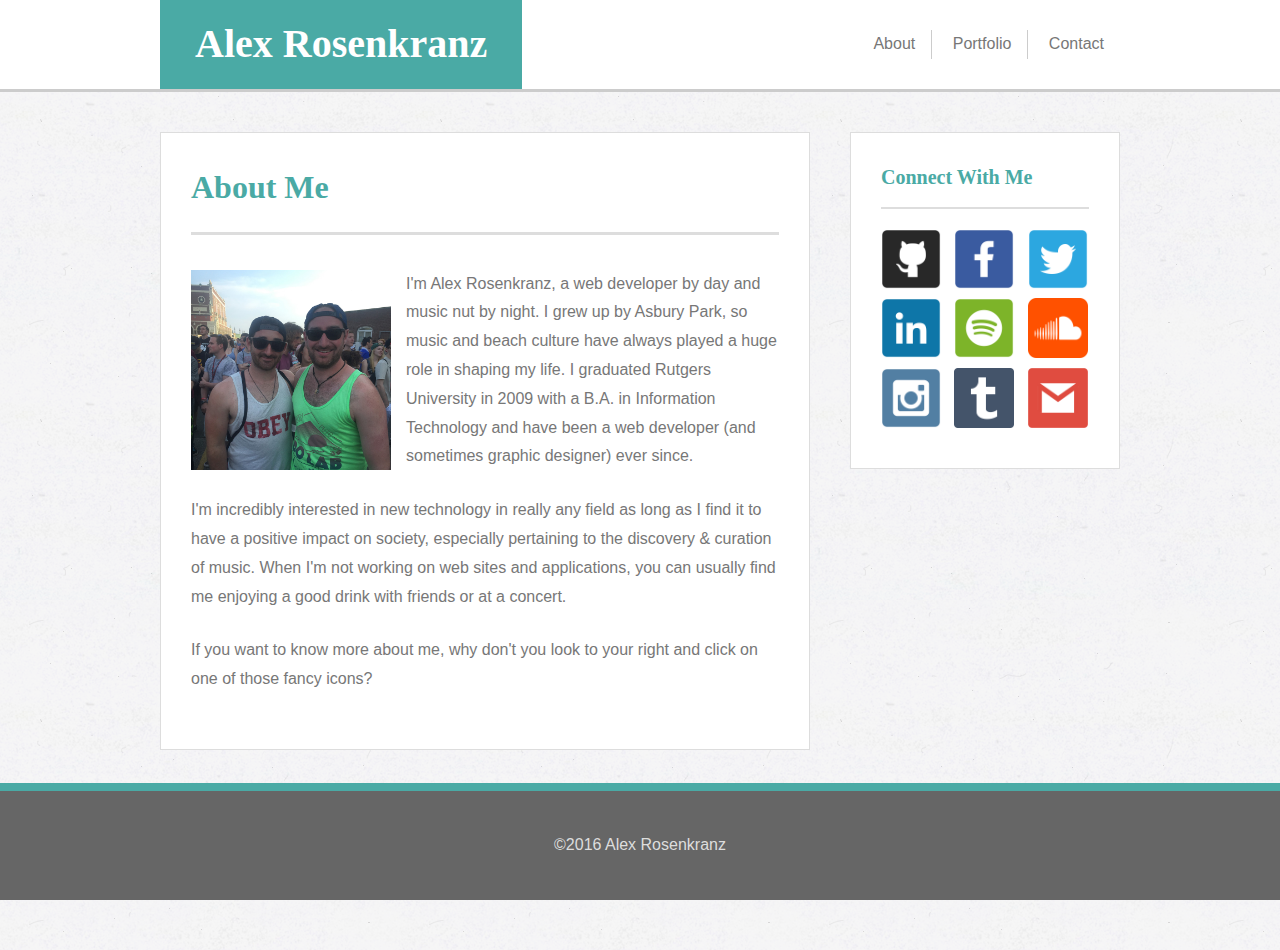
<file: index.html>
<!DOCTYPE html>
<html lang="en">
<head>
	<meta charset="UTF-8">
	<title>Alex Rosenkranz - About Me</title>
	<link rel="stylesheet" href="assets/css/reset.css" type="text/css">
	<link rel="stylesheet" href="assets/css/styles.css" type="text/css">
</head>
<body>
	<header>
		<div class="wrapper">
		<a href="index.html"><h1 class="title">Alex Rosenkranz</h1></a>

		<nav>
			<ul>
				<li><a href="index.html">About</a></li>
				<li><a href="portfolio.html">Portfolio</a></li>
				<li><a href="contact.html">Contact</a></li>
			</ul>
		</nav>
		</div>
	</header>
	
	<div class="wrapper wrapper-640">
		<div id="left-column">
			<h2 class="page-title">About Me</h2>
			<img class="bio-pic" src="assets/images/profile.jpg" alt="bio pic"/>

			<p>I'm Alex Rosenkranz, a web developer by day and music nut by night. I grew up by Asbury Park, so music and beach  culture have always played a huge role in shaping my life. I graduated Rutgers University in 2009 with a B.A. in Information Technology and have been a web developer (and sometimes graphic designer) ever since.</p>

			<p>I'm incredibly interested in new technology in really any field as long as I find it to have a positive impact on society, especially pertaining to the discovery &amp; curation of music. When I'm not working on web sites and applications, you can usually find me enjoying a good drink with friends or at a concert.</p>

			<p>If you want to know more about me, why don't you look to your right and click on one of those fancy icons?</p>


		</div>

		<aside id="right-column">
			<h3 class="sidebar-title">Connect With Me</h3>
			
			<ul class="social-icons">
				<li class="icon"><a href="https://github.com/alexrosenkranz" target="_blank"><img src="assets/images/github.png" alt="GitHub" title="GitHub"/></a></li>
				
				<li class="icon"><a href="https://facebook.com/alex.rosenkranz" target="_blank"><img src="assets/images/facebook.png" alt="Facebook" title="Facebook"/></a></li>
				
				<li class="icon"><a href="https://twitter.com/alexrosenkranz" target="_blank"><img src="assets/images/twitter.png" alt="Twitter" title="Twitter"/></a></li>
				
				<li class="icon"><a href="https://www.linkedin.com/in/alexrosenkranz" target="_blank"><img src="assets/images/linkedin.png" alt="Linkedin" title="Linkedin"/></a></li>
				
				<li class="icon"><a href="https://open.spotify.com/user/alexrosenkranz" target="_blank"><img src="assets/images/spotify.png" alt="Spotify" title="Spotify"/></a></li>
				
				<li class="icon"><a href="https://soundcloud.com/krunz" target="_blank"><img src="assets/images/soundcloud.png" alt="Soundcloud" title="Soundcloud"/></a></li>
				
				<li class="icon"><a href="https://www.instagram.com/alexrosenkranz" target="_blank"><img src="assets/images/instagram.png" alt="Instagram" title="Instagram"/></a></li>
				
				<li class="icon"><a href="http://breezerbottles.com" target="_blank"><img src="assets/images/tumblr.png" alt="tumblr" title="Tumblr"/></a></li>
				
				<li class="icon"><a href="mailto:alex.rosenkranz@gmail.com" target="_blank"><img src="assets/images/gmail.png" alt="Gmail" title="Gmail"/></a></li>
			</ul>

		</aside>
	
	</div>

	<footer>
		&copy;2016 Alex Rosenkranz

	</footer>
	
</body>
</html>
</file>
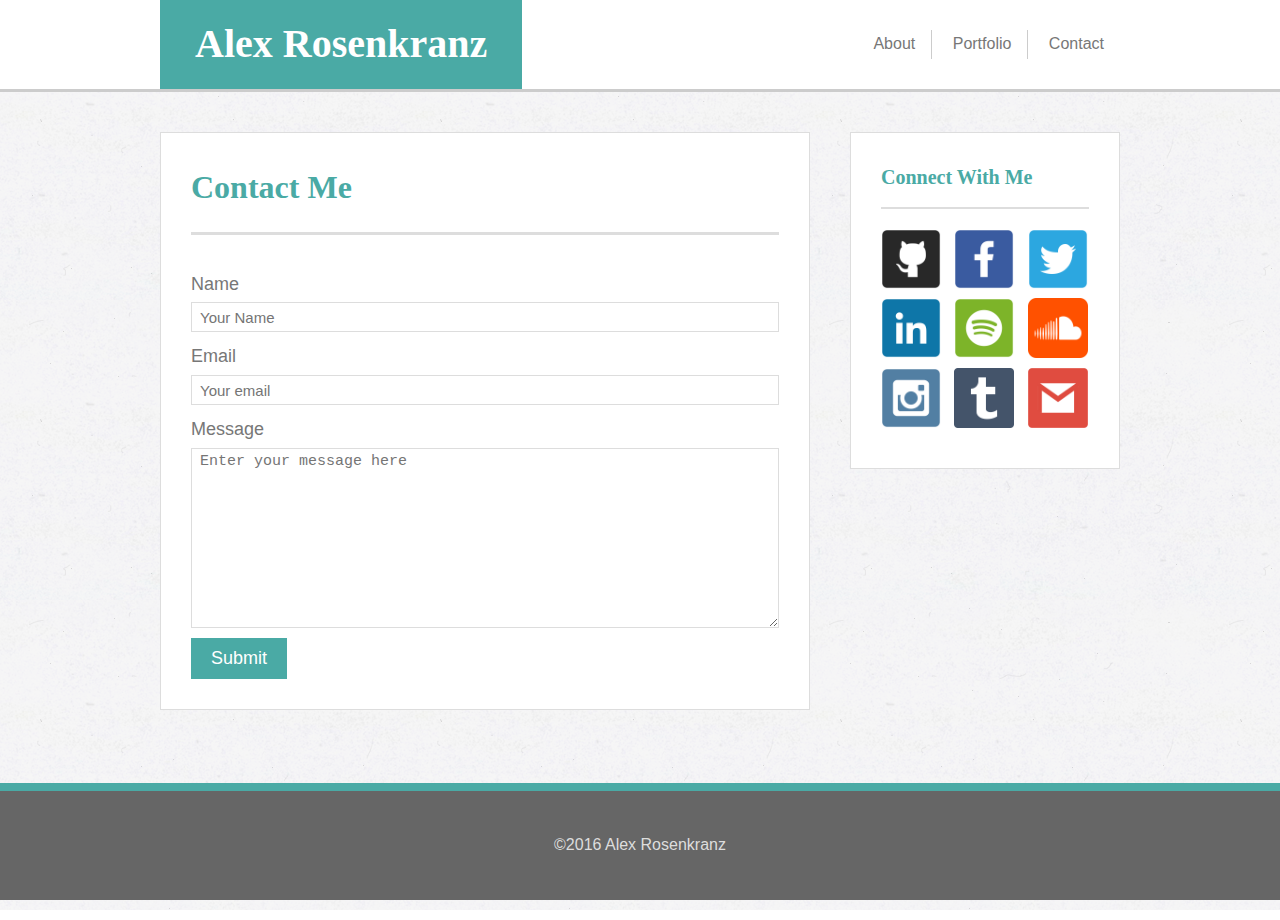
<file: contact.html>
<!DOCTYPE html>
<html lang="en">
<head>
	<meta charset="UTF-8">
	<title>Alex Rosenkranz - Contact Me</title>
	<link rel="stylesheet" href="assets/css/reset.css" type="text/css">
	<link rel="stylesheet" href="assets/css/styles.css" type="text/css">
</head>
<body>
	<header>
		<div class="wrapper">
		<a href="index.html"><h1 class="title">Alex Rosenkranz</h1></a>
		
		<nav>
			<ul>
				<li><a href="index.html">About</a></li>
				<li><a href="portfolio.html">Portfolio</a></li>
				<li><a href="contact.html">Contact</a></li>
			</ul>
		</nav>
		</div>
	</header>
	
	<div class="wrapper wrapper-640">
		<div id="left-column">
			<h2 class="page-title">Contact Me</h2>
			
			<form method="post">
				
				<label for="name">Name </label>
				<input type="text" id="name" name="input_name" placeholder="Your Name">
				
				<label for="email">Email </label>
				<input type="email" name="email" id="email" placeholder="Your email">

				<label for="message">Message </label>
				<textarea name="message" id="message" cols="30" rows="10" placeholder="Enter your message here"></textarea>

				<input type="submit" class="submit-button" value="Submit">

			</form>


		</div>

		<aside id="right-column">
			<h3 class="sidebar-title">Connect With Me</h3>
			
			<ul class="social-icons">
				<li class="icon"><a href="https://github.com/alexrosenkranz" target="_blank"><img src="assets/images/github.png" alt="GitHub" title="GitHub"/></a></li>
				
				<li class="icon"><a href="https://facebook.com/alex.rosenkranz" target="_blank"><img src="assets/images/facebook.png" alt="Facebook" title="Facebook"/></a></li>
				
				<li class="icon"><a href="https://twitter.com/alexrosenkranz" target="_blank"><img src="assets/images/twitter.png" alt="Twitter" title="Twitter"/></a></li>
				
				<li class="icon"><a href="https://www.linkedin.com/in/alexrosenkranz" target="_blank"><img src="assets/images/linkedin.png" alt="Linkedin" title="Linkedin"/></a></li>
				
				<li class="icon"><a href="https://open.spotify.com/user/alexrosenkranz" target="_blank"><img src="assets/images/spotify.png" alt="Spotify" title="Spotify"/></a></li>
				
				<li class="icon"><a href="https://soundcloud.com/krunz" target="_blank"><img src="assets/images/soundcloud.png" alt="Soundcloud" title="Soundcloud"/></a></li>
				
				<li class="icon"><a href="https://www.instagram.com/alexrosenkranz" target="_blank"><img src="assets/images/instagram.png" alt="Instagram" title="Instagram"/></a></li>
				
				<li class="icon"><a href="http://breezerbottles.com" target="_blank"><img src="assets/images/tumblr.png" alt="tumblr" title="Tumblr"/></a></li>
				
				<li class="icon"><a href="mailto:alex.rosenkranz@gmail.com" target="_blank"><img src="assets/images/gmail.png" alt="Gmail" title="Gmail"/></a></li>
			</ul>

		</aside>
	
	</div>

	<footer>
		&copy;2016 Alex Rosenkranz

	</footer>
	
</body>
</html>
</file>
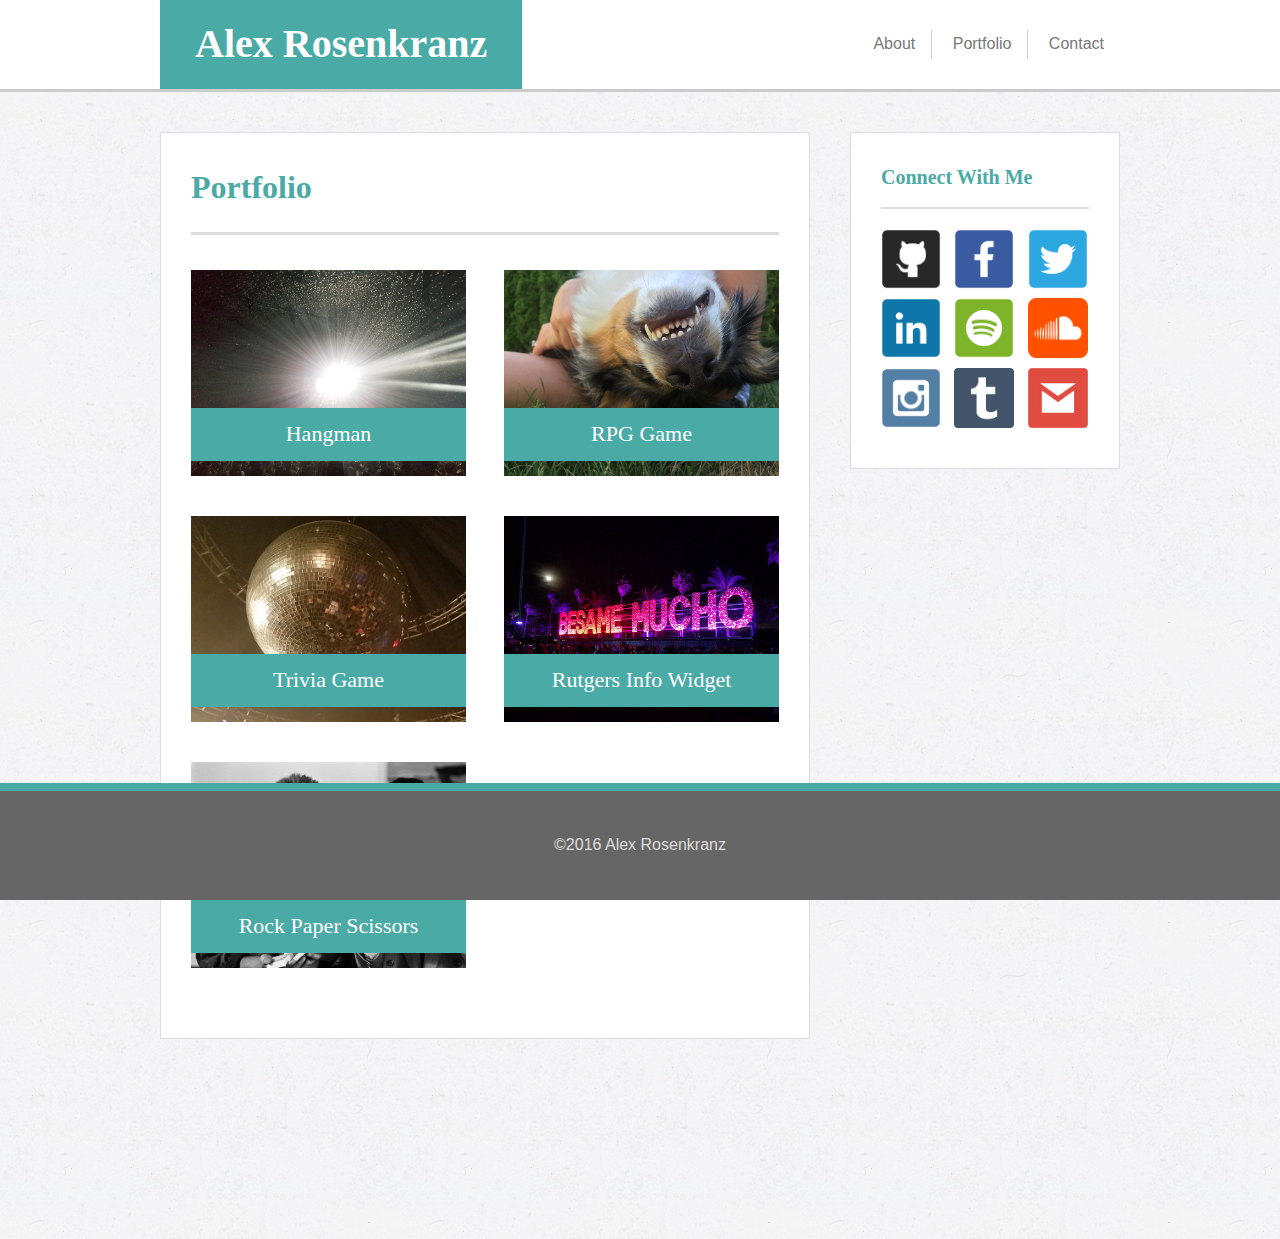
<file: portfolio.html>
<!DOCTYPE html>
<html lang="en">
<head>
	<meta charset="UTF-8">
	<title>Alex Rosenkranz - Portfolio</title>
	<link rel="stylesheet" href="assets/css/reset.css" type="text/css">
	<link rel="stylesheet" href="assets/css/styles.css" type="text/css">
</head>
<body>
	<header>
		<div class="wrapper">
		<a href="index.html"><h1 class="title">Alex Rosenkranz</h1></a>

		<nav>
			<ul>
				<li><a href="index.html">About</a></li>
				<li><a href="portfolio.html">Portfolio</a></li>
				<li><a href="contact.html">Contact</a></li>
			</ul>
		</nav>
		</div>
	</header>
	
	<div class="wrapper wrapper-640">
		<div id="left-column">
			<h2 class="page-title">Portfolio</h2>
			
			<ul id="portfolio">
				<li class="portfolio-item hangman"><h3 class="portfolio-item-title">Hangman</h3></li>
				
				<li class="portfolio-item rpg"><h3 class="portfolio-item-title">RPG Game</h3></li>
				
				<li class="portfolio-item trivia"><h3 class="portfolio-item-title">Trivia Game</h3></li>
				
				<li class="portfolio-item widget"><h3 class="portfolio-item-title">Rutgers Info Widget</h3></li>
				
				<li class="portfolio-item rps"><h3 class="portfolio-item-title">Rock Paper Scissors</h3></li>
			</ul>

		</div>

		<aside id="right-column">
			<h3 class="sidebar-title">Connect With Me</h3>
			
			<ul class="social-icons">
				<li class="icon"><a href="https://github.com/alexrosenkranz" target="_blank"><img src="assets/images/github.png" alt="GitHub" title="GitHub"/></a></li>
				
				<li class="icon"><a href="https://facebook.com/alex.rosenkranz" target="_blank"><img src="assets/images/facebook.png" alt="Facebook" title="Facebook"/></a></li>
				
				<li class="icon"><a href="https://twitter.com/alexrosenkranz" target="_blank"><img src="assets/images/twitter.png" alt="Twitter" title="Twitter"/></a></li>
				
				<li class="icon"><a href="https://www.linkedin.com/in/alexrosenkranz" target="_blank"><img src="assets/images/linkedin.png" alt="Linkedin" title="Linkedin"/></a></li>
				
				<li class="icon"><a href="https://open.spotify.com/user/alexrosenkranz" target="_blank"><img src="assets/images/spotify.png" alt="Spotify" title="Spotify"/></a></li>
				
				<li class="icon"><a href="https://soundcloud.com/krunz" target="_blank"><img src="assets/images/soundcloud.png" alt="Soundcloud" title="Soundcloud"/></a></li>
				
				<li class="icon"><a href="https://www.instagram.com/alexrosenkranz" target="_blank"><img src="assets/images/instagram.png" alt="Instagram" title="Instagram"/></a></li>
				
				<li class="icon"><a href="http://breezerbottles.com" target="_blank"><img src="assets/images/tumblr.png" alt="tumblr" title="Tumblr"/></a></li>
				
				<li class="icon"><a href="mailto:alex.rosenkranz@gmail.com" target="_blank"><img src="assets/images/gmail.png" alt="Gmail" title="Gmail"/></a></li>
			</ul>

		</aside>
	
	</div>

	<footer>
		&copy;2016 Alex Rosenkranz

	</footer>
	
</body>
</html>
</file>
<file: assets/css/styles.css>
/* GENERAL SETTINGS */

* {
	box-sizing: border-box;
}

body {
	background-image: url(../images/dust.png);
	font-family: "Arial", "Helvetica Neue", sans-serif;
	line-height: 1.8em;
	color: #777777;
}
h1,h2,h3,h4,h5,h6 {
	font-family: "Georgia", Times, Times New Roman, serif;
	font-weight: 600;
	color: #4aaaa5;
}

p {
	margin-bottom: 25px;
}

/* HEADER AND FOOTER STYLES  */

header {
	background: #fff;	
	width: 100%;
	display: block; 
	margin-bottom: 40px; 
	border-bottom: 3px solid #cccccc;
}

footer {
	width: 100%;
	position: fixed; 
	bottom: 0;
	background: #666666;
	color: #ddd;
	text-align: center;
	border-top: 8px solid #4aaaa5;
	margin-top: 30px;
	padding: 40px 0;
}

/* USED TO SET WIDTH AND CENTER ALIGNMENT OF SITE */

.wrapper{
	max-width: 960px; 
	margin: 0 auto; 
}

/* LOGO / NAME STYLES */

h1.title {
	display: inline-block;
	background: #4aaaa5; 
	font-size: 40px; 
	color: white; 
	padding: 30px 35px;
}

/* NAVIGATION STYLES */

nav {
	float: right;
}

nav ul {
	padding: 30px 0;
}

nav ul li{
	display: inline-block;
	padding: 0 8px; 
	border-right: 1px solid #ccc;
}

nav ul li:last-child {
	border-right: none;
}

nav ul li a {
	padding: 5px 8px;
	color: #777777;
	text-decoration: none;
	-webkit-transition:  0.5s ease-in-out;
    -moz-transition:  0.5s ease-in-out;
    -ms-transition:  0.5s ease-in-out;
    -o-transition: 0.5s ease-in-out;
    transition: 0.5s ease-in-out;
}

nav ul li a:hover { 
	color: #fff;
	background: #4aaaa5;
} 


/* LEFT COLUMN STYLES */


h2.page-title {
	border-bottom: 3px solid #dddddd; 
	font-size: 32px; 
	color: #4aaaa5; 
	padding:10px 0 30px 0; 
	margin-bottom: 35px;
}


/* ABOUT PAGE */

img.bio-pic {
	float: left; 
	margin: 0 15px 15px 0;
	max-width: 200px;
}


/* CONNECT SIDEBAR */

h3.sidebar-title {
	border-bottom: 2px solid #dddddd;
	font-size: 20px;
	padding: 0 0 15px 0;
	margin-bottom: 20px;
}

ul.social-icons {

}

ul.social-icons li.icon {
	display: inline-block;
}

ul.social-icons li.icon a img {
	max-width: 60px;
	margin-right: 9px;
}

ul.social-icons li.icon:nth-child(3n) a img {
	margin-right: 0px;
} 


/* PORTFOLIO STYLES */

li.portfolio-item {
	display: inline-block;
	width: 275px;
	height: 206px;
	position: relative;
	background-repeat: no-repeat;
	background-size: cover;
	margin-bottom: 40px;
}

li.hangman {
	background-image: url(../images/port1.jpg);
}

li.rpg {
		background-image: url(../images/port2.jpg);
}

li.trivia {
		background-image: url(../images/port3.jpg);
}

li.widget {
		background-image: url(../images/port4.jpg);
}

li.rps {
		background-image: url(../images/port5.jpg);
}

li.portfolio-item:nth-child(odd) {
	float: left;
}

li.portfolio-item:nth-child(even) {
	float: right;
}

h3.portfolio-item-title {
	position: absolute;
	width: 100%;
	text-align: center;
	background: #4aaaa5;
	color: #fff;
	bottom: 15px;
	padding: 12px 0;
	font-weight: 400;
	font-size: 22px;
}

/* CONTACT FORM STYLES */

label {
	display: block;
	font-size: 18px;
}

input[type="text"], input[type="email"] {
	width: 100%;
	margin: 4px 0 10px 0;
	height: 30px;
	border: 1px solid #ddd;
	font-size: 15px;
	padding: 4px 8px;
}

textarea {
	width: 100%;
	margin-top: 4px;
	border: 1px solid #ddd;
	font-size: 15px;
	padding: 4px 8px;
}

input[type="submit"] {
	background: #4aaaa5;
	color: #fff;
	font-size: 18px;
	padding: 10px 20px;
	border: none;
	-webkit-transition:  0.5s ease-in-out;
    -moz-transition:  0.5s ease-in-out;
    -ms-transition:  0.5s ease-in-out;
    -o-transition: 0.5s ease-in-out;
    transition: 0.5s ease-in-out;
}

input[type="submit"]:hover {
	background: #ddd;
	color: #4aaaa5;
}


/* COLUMNS */

#left-column {
	width: 650px; 
	float: left; 
	background: #fff; 
	padding: 30px;
	margin-bottom: 200px;
	border: 1px solid #dddddd;
}

#right-column {
	float: right;
	background: #fff;
	width: 270px;
	padding: 30px;
	border: 1px solid #dddddd;
}




/* 768px Styles */
@media only screen 
  and (max-width: 768px) {
  
  /*GENERAL STYLES*/
  .wrapper {
  	max-width: 728px;
  }
  h1.title {
	font-size: 30px;
  }

  #left-column {
  	width: 100%;
  	margin: 10px auto;
  }
  
  #right-column {
  	width: 100%;
  	margin: 10px auto 175px auto;
  }

  ul.social-icons li.icon a img {
	margin-right: 10px;
  } 

  ul.social-icons li.icon:nth-child(3n) a img {
	margin-right: 10px;
  }

  /* PORTFOLIO STYLES */
  li.portfolio-item{
  	width: 100%;
  	max-width: 312px;
  	height: 236px;
  }

}


/* 640px Styles */
@media only screen and (max-width: 640px) {
  /*GENERAL STYLES*/
  .wrapper {
  	max-width: 100%;
  }

  .wrapper-640 {
  	width: 96%;
  	max-width: 600px;
  }

  h1.title {
  	width: 100%;
  	text-align: center;
  	font-size: 35px;
  }

  nav {
  	float: none;
  	text-align: center;
  }

  nav ul {
  	padding: 20px 0;
  }

  nav ul li {
  	font-size: 20px;
  	padding: 0 50px;
  }

  img.bio-pic {
	float: none; 
	max-width: 100%;
}

  /* PORTFOLIO STYLES */
  li.portfolio-item{
  	width: 100%;
  	height: 404px;
  	max-width: 100%;
  }
}
</file>
